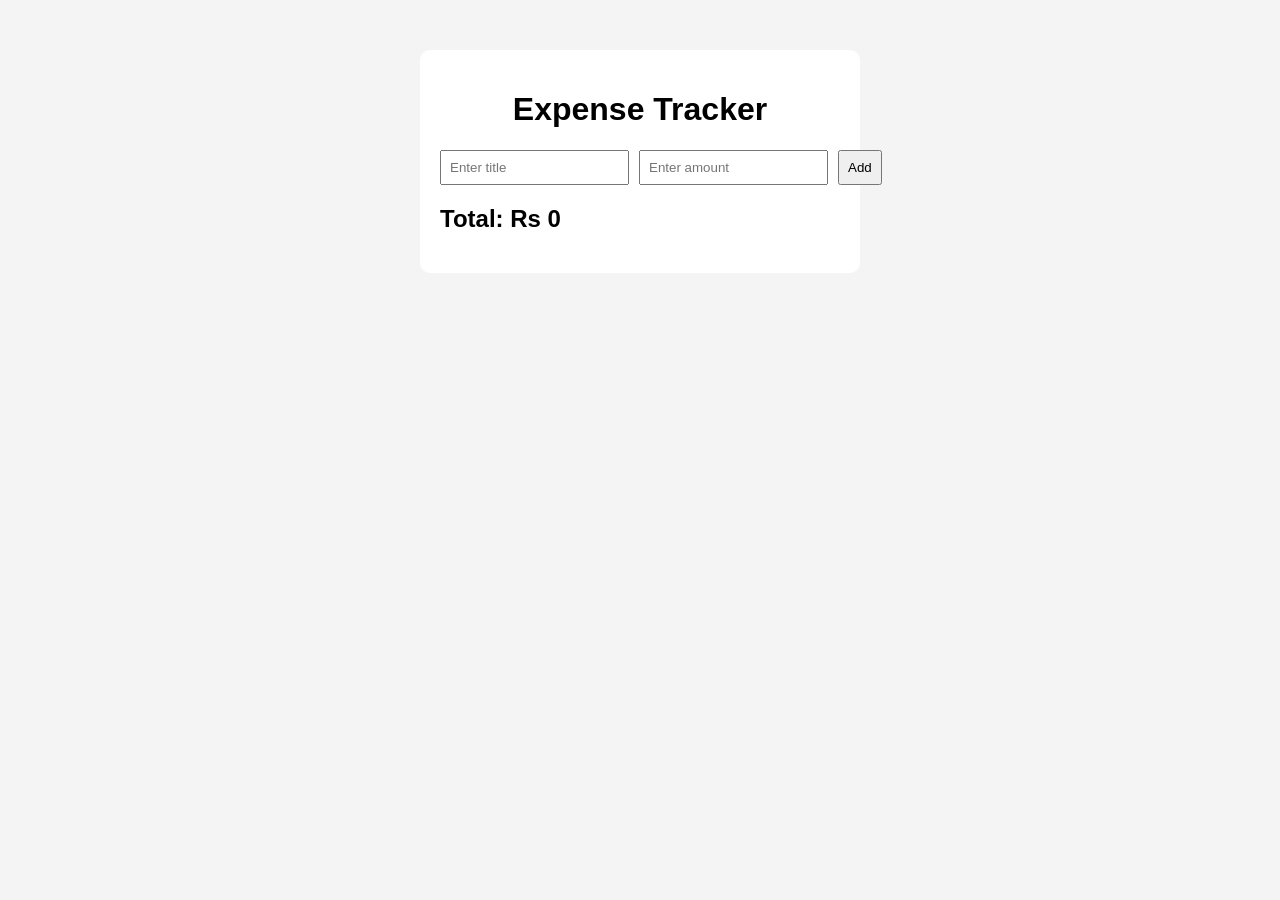
<file: expense tracker/index.html>
<!DOCTYPE html>
<html>
<head>
  <title>Expense Tracker</title>
  <link rel="stylesheet" href="style.css">
</head>
<body>

<div class="container">
  <h1>Expense Tracker</h1>

  <!-- FORM -->
  <form id="expense-form">
    <input type="text" id="title" placeholder="Enter title" required>
    <input type="number" id="amount" placeholder="Enter amount" required>
    <button type="submit">Add</button>
  </form>

  <!-- LIST -->
  <ul id="expense-list"></ul>

  <!-- TOTAL -->
  <h2>Total: Rs <span id="total">0</span></h2>
</div>

<script src="script.js"></script>
</body>
</html>
</file>
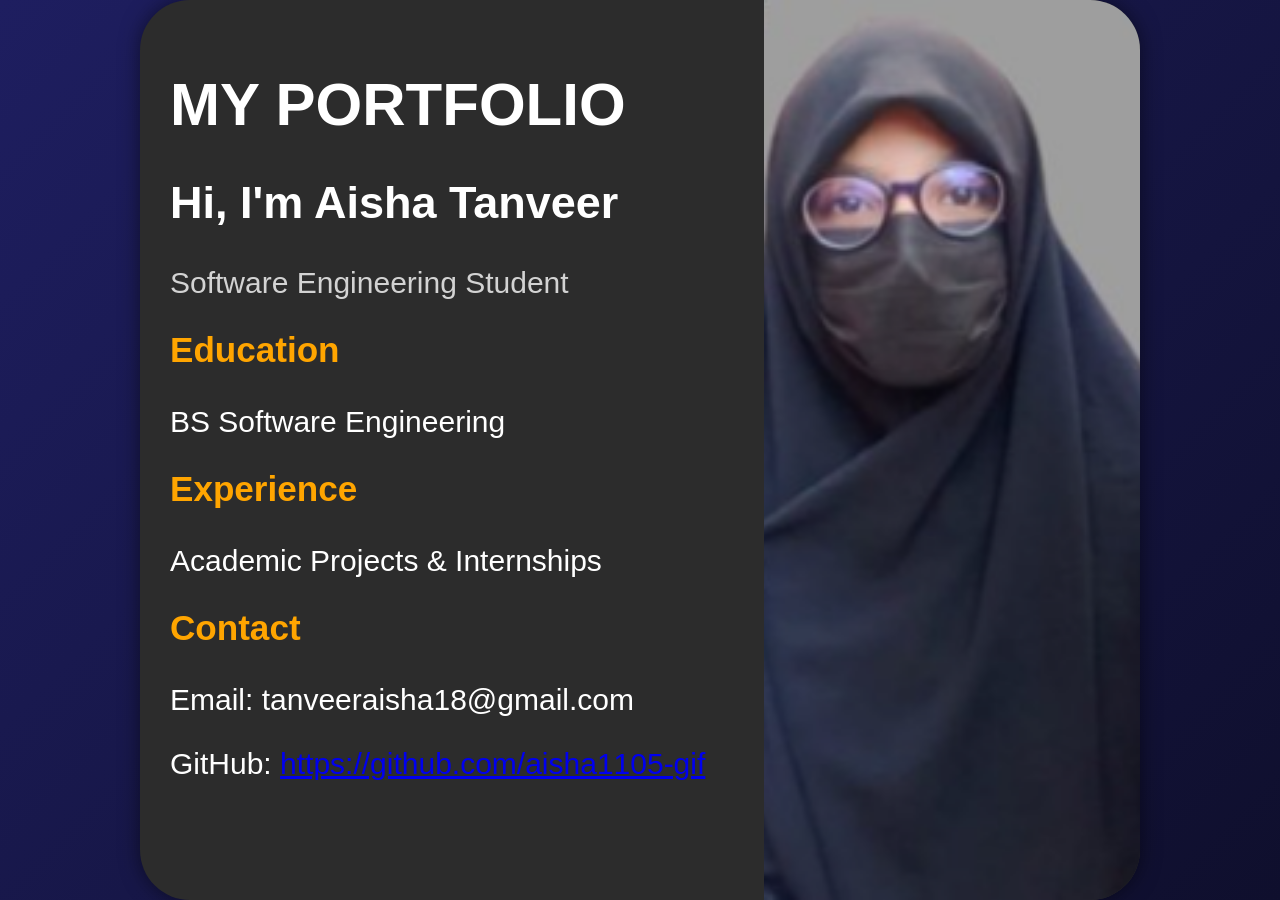
<file: Portfolio code/index.html>
<!DOCTYPE html>
<html lang="en">
<head>
    <meta charset="UTF-8">
    <title>My Portfolio</title>
    <link rel="stylesheet" href="style.css">
</head>
<body>

    <!-- Background -->
    <div class="container">

        <div class="card">

            <!-- Left Content -->
            <div class="content">
                <h1>MY PORTFOLIO</h1>

                <h2>Hi, I'm Aisha Tanveer</h2>
                <p class="role">Software Engineering Student</p>

                <h3>Education</h3>
                <p>BS Software Engineering</p>

                <h3>Experience</h3>
                <p>Academic Projects & Internships</p>

                <h3>Contact</h3>
                <p>Email: tanveeraisha18@gmail.com</p>
                <p>GitHub: <a href="https://github.com/aisha1105-gif" target="_blank">https://github.com/aisha1105-gif</a></p>
            </div>

            <!-- Right Image -->
            <div class="image">
                <img src="images/Screenshot 2026-03-17 150732.png" alt="My Photo">
            </div>

        </div>

    </div>

</body>
</html>
</file>
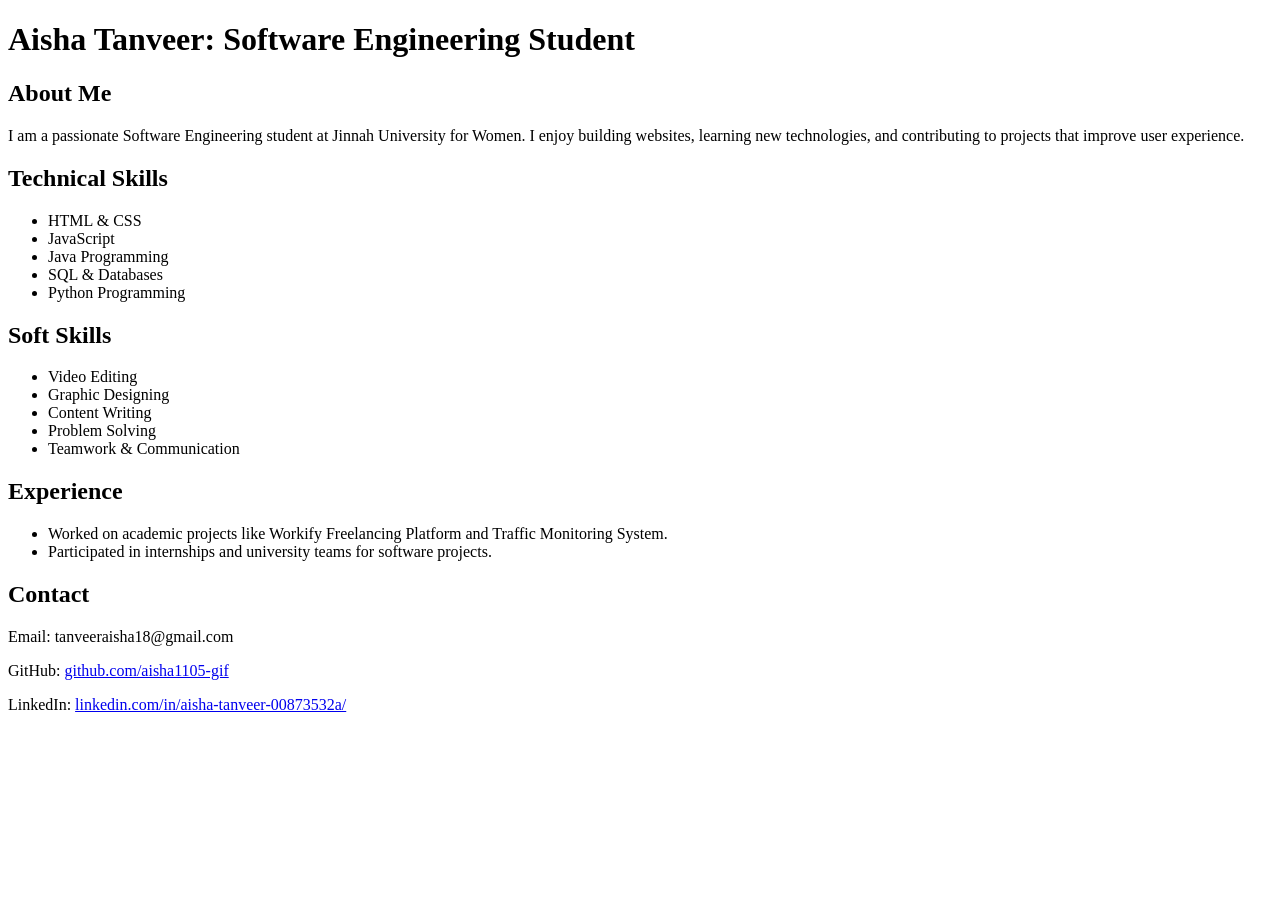
<file: Resume Website/index.html>
<!DOCTYPE html>
<html lang="en">
<head>
    <meta charset="UTF-8">
    <title>Aisha Tanveer - Resume</title>
</head>
<body>

    <!-- Header -->
    <header>
        <h1>Aisha Tanveer: Software Engineering Student</h1>
    </header>

    <!-- About Me -->
    <section id="about-me">
        <h2>About Me</h2>
        <p>
            I am a passionate Software Engineering student at Jinnah University for Women. 
            I enjoy building websites, learning new technologies, and contributing to projects that improve user experience.
        </p>
    </section>

    <!-- Skills -->
    <section id="skills">
        <h2>Technical Skills</h2>
        <ul>
            <li>HTML & CSS</li>
            <li>JavaScript</li>
            <li>Java Programming</li>
            <li>SQL & Databases</li>
            <li>Python Programming</li>
        </ul>
        <h2>Soft Skills</h2>
        <ul>
            <li>Video Editing</li>
            <li>Graphic Designing</li>
            <li>Content Writing</li>
            <li>Problem Solving</li>
            <li>Teamwork & Communication</li>
        </ul>
    </section>

    <!-- Experience -->
    <section id="experience">
        <h2>Experience</h2>
        <ul>
            <li>Worked on academic projects like Workify Freelancing Platform and Traffic Monitoring System.</li>
            <li>Participated in internships and university teams for software projects.</li>
        </ul>
    </section>

    <!-- Contact -->
    <section id="contact">
        <h2>Contact</h2>
        <p>Email: tanveeraisha18@gmail.com</p>
        <p>GitHub: <a href="https://github.com/aisha1105-gif" target="_blank">github.com/aisha1105-gif</a></p>
        <p>LinkedIn: <a href="https://www.linkedin.com/in/aisha-tanveer-00873532a/" target="_blank">linkedin.com/in/aisha-tanveer-00873532a/</a></p>
    </section>

</body>
</html>
</file>
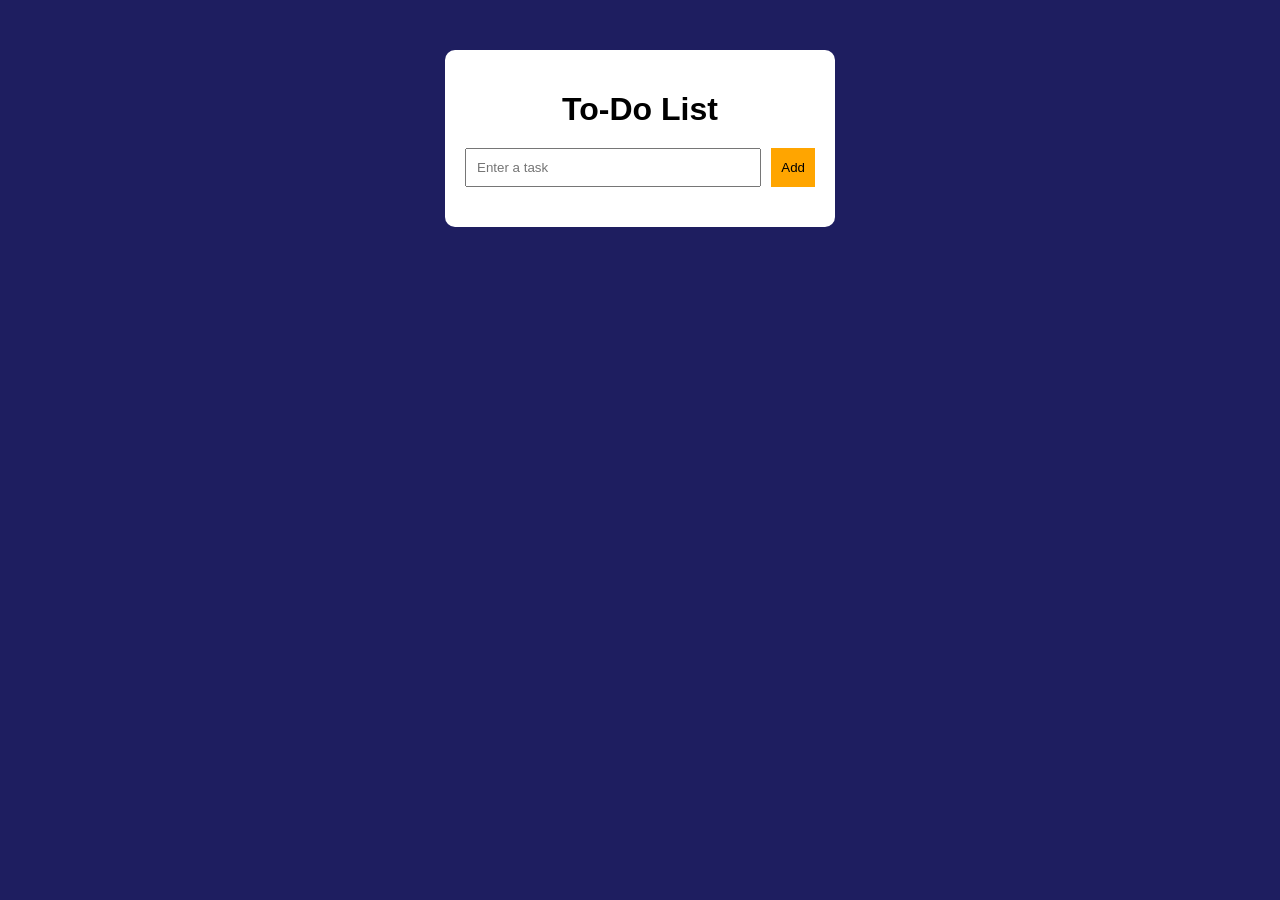
<file: To Do List App/index.html>
<!DOCTYPE html>
<html lang="en">
<head>
    <meta charset="UTF-8">
    <title>To-Do App</title>
    <link rel="stylesheet" href="style.css">
</head>
<body>

    <div class="container">
        <h1>To-Do List</h1>

        <div class="input-section">
            <input type="text" id="taskInput" placeholder="Enter a task">
            <button onclick="addTask()">Add</button>
        </div>

        <ul id="taskList"></ul>
    </div>

    <script src="script.js"></script>
</body>
</html>
</file>
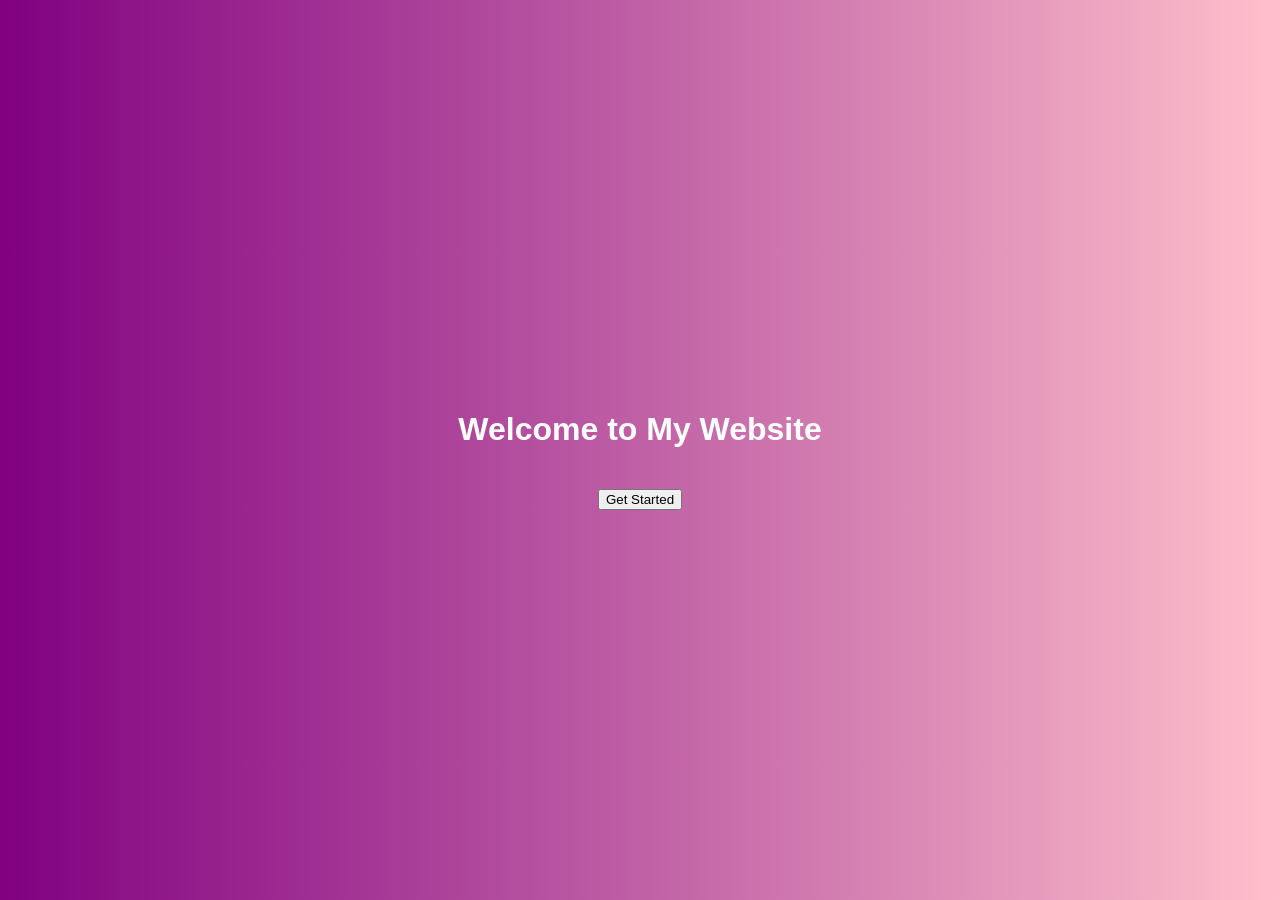
<file: animation.html>
<!DOCTYPE html>
<html>
<head>
<style>

body {
  margin: 0;
  font-family: Arial;
}

.header {
  height: 100vh;
  background: linear-gradient(to right, purple, pink);
  display: flex;
  flex-direction: column;
  justify-content: center;
  align-items: center;
  color: white;
}

h1 {
  opacity: 0;
  animation: fadeIn 2s forwards;
}

button {
  margin-top: 20px;
  opacity: 0;
  animation: fadeIn 2s 1s forwards;
}

@keyframes fadeIn {
  from {opacity:0; transform: translateY(50px);}
  to {opacity:1; transform: translateY(0);}
}

</style>
</head>

<body>

<div class="header">
  <h1>Welcome to My Website</h1>
  <button>Get Started</button>
</div>

</body>
</html>
</file>
<file: expense tracker/style.css>
body {
  font-family: Arial;
  background: #f4f4f4;
}

.container {
  max-width: 400px;
  margin: auto;
  background: white;
  padding: 20px;
  border-radius: 10px;
  margin-top: 50px;
}

h1 {
  text-align: center;
}

form {
  display: flex;
  gap: 10px;
  margin-bottom: 20px;
}

input {
  flex: 1;
  padding: 8px;
}

button {
  padding: 8px;
  cursor: pointer;
}

ul {
  list-style: none;
  padding: 0;
}

li {
  background: #eee;
  padding: 8px;
  margin-bottom: 10px;
  display: flex;
  justify-content: space-between;
  border-radius: 5px;
}
</file>
<file: Portfolio code/style.css>
body {
    margin: 0;
    font-family: Arial, sans-serif;
    background: linear-gradient(135deg, #1e1e60, #0f0f2d);
    height: 100vh;
    display: flex;
    justify-content: center;
    align-items: center;
}

/* Center container */
.container {
    width: 100%;
    max-width: 1000px;
}

/* Card design */
.card {
    display: flex;
    background: #2c2c2c;
    border-radius: 50px;
    overflow: hidden;
    box-shadow: 0px 0px 20px rgba(0,0,0,0.5);
    height: 900px;
}

/* Left content */
.content {
    padding: 30px;
    color: white;
    width: 60%;
    font-size: 30px;
}

.content h1 {
    margin-bottom: 20px;
}

.content h3 {
    color: orange;
    margin-top: 15px;
}

.role {
    color: lightgray;
}

/* Image side */
.image {
    width: 40%;
}

.image img {
    width: 100%;
    height: 100%;
    object-fit: cover;
}
</file>
<file: To Do List App/style.css>
body {
    font-family: Arial;
    background: #1e1e60;
    display: flex;
    justify-content: center;
    margin-top: 50px;
}

.container {
    background: white;
    padding: 20px;
    width: 350px;
    border-radius: 10px;
    text-align: center;
}

h1 {
    margin-bottom: 20px;
}

.input-section {
    display: flex;
    gap: 10px;
}

input {
    flex: 1;
    padding: 10px;
}

button {
    padding: 10px;
    background: orange;
    border: none;
    cursor: pointer;
}

ul {
    list-style: none;
    padding: 0;
    margin-top: 20px;
}

li {
    background: #f4f4f4;
    padding: 10px;
    margin-bottom: 10px;
    display: flex;
    justify-content: space-between;
    cursor: pointer;
}

.completed {
    text-decoration: line-through;
    color: gray;
}
</file>
